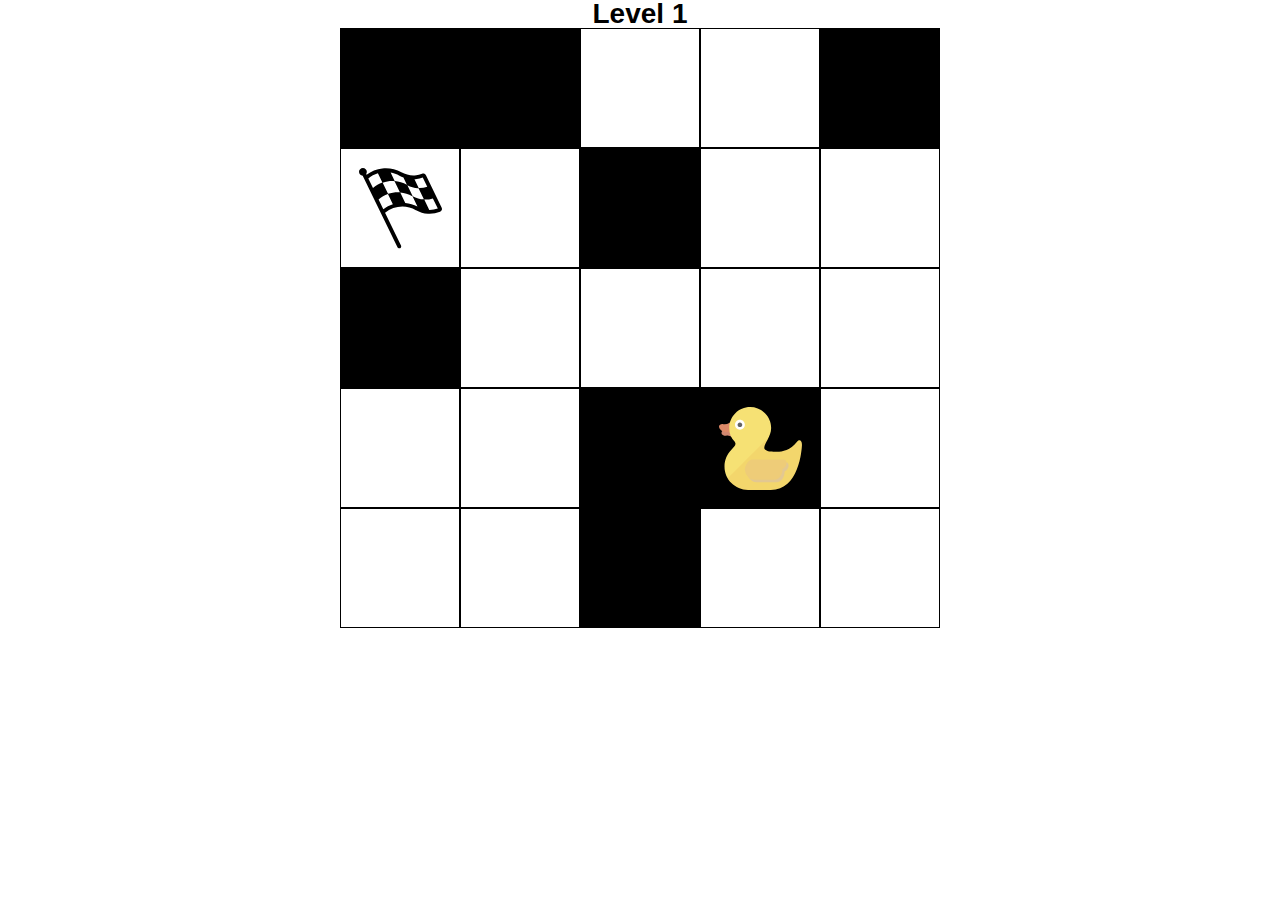
<file: index.html>
<!DOCTYPE html>
<html lang="en">
<head>
   <meta charset="UTF-8">
   <meta name="viewport" content="width=device-width, initial-scale=1.0">
   <link rel="stylesheet" href="styles/style.css">
   <title>Labirint</title>
</head>
<body>
   <h1>Level 1</h1>
   <ul class="labirint">
      <li class="labirint__cell blackcell" id="11"></li>
      <li class="labirint__cell blackcell" id="12"></li>
      <li class="labirint__cell" id="13"></li>
      <li class="labirint__cell" id="14"></li>
      <li class="labirint__cell blackcell" id="15"></li>
      
      <li class="labirint__cell finish" id="21"></li>
      <li class="labirint__cell" id="22"></li>
      <li class="labirint__cell blackcell" id="23"></li>
      <li class="labirint__cell" id="24"></li>
      <li class="labirint__cell" id="25"></li>

      <li class="labirint__cell blackcell" id="31"></li>
      <li class="labirint__cell" id="32"></li>
      <li class="labirint__cell" id="33"></li>
      <li class="labirint__cell" id="34"></li>
      <li class="labirint__cell" id="35"></li>

      <li class="labirint__cell" id="41"></li>
      <li class="labirint__cell" id="42"></li>
      <li class="labirint__cell blackcell" id="43"></li>
      <li class="labirint__cell blackcell current" id="44"></li>
      <li class="labirint__cell" id="45"></li>

      <li class="labirint__cell" id="51"></li>
      <li class="labirint__cell" id="52"></li>
      <li class="labirint__cell blackcell" id="53"></li>
      <li class="labirint__cell" id="54"></li>
      <li class="labirint__cell" id="55"></li>
   
   </ul>

   <dialog class="modal" id="over">
      <h2>Game over!</h2>
      <button type="button" id="restart">Try again</button>
   </dialog>
   <dialog class="modal" id="won">
      <h2>Game won!</h2>
      <a href="level2.html" id="nextlevel">Next level</a>
   </dialog>
   <script src="js/main.js"></script>
</body>
</html>
</file>
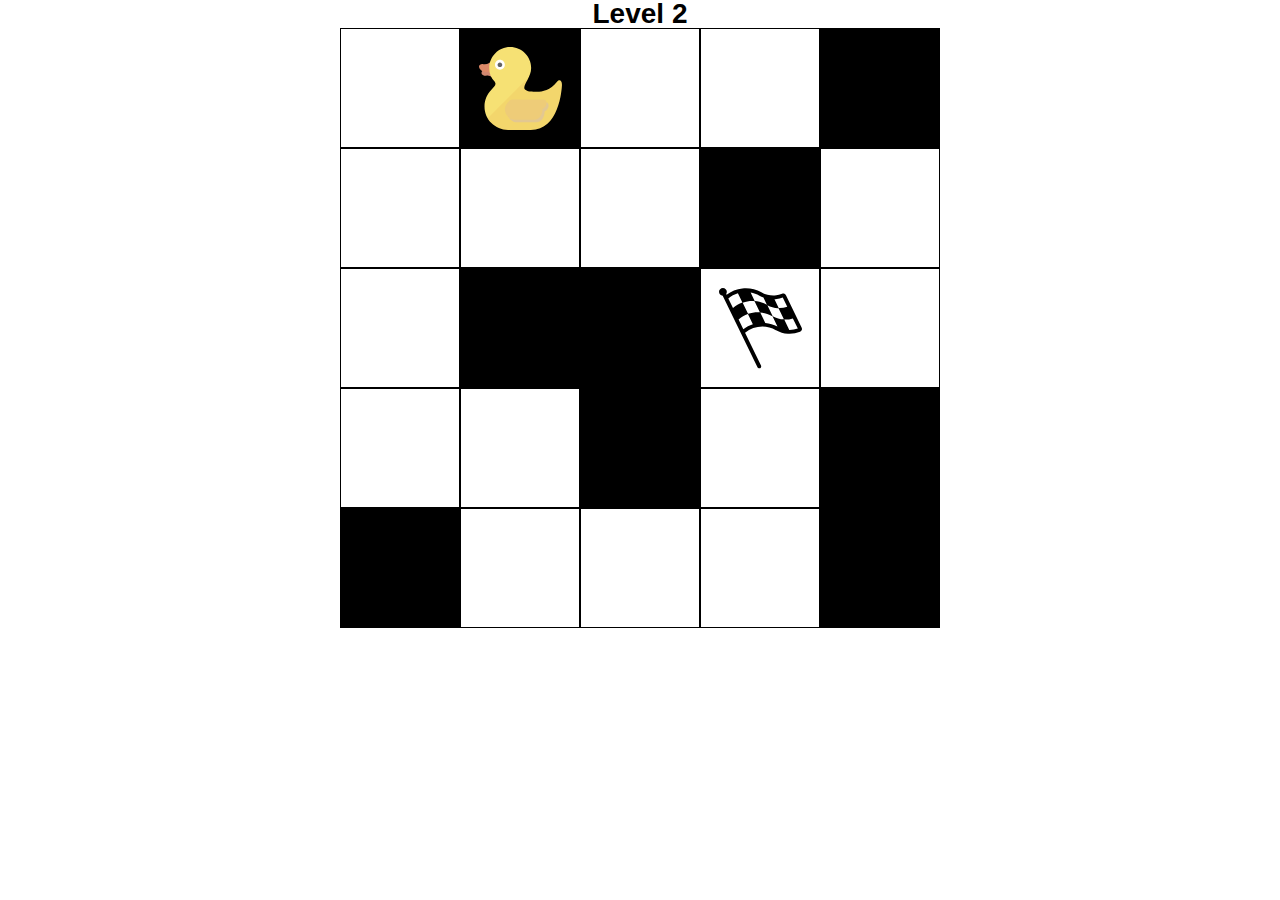
<file: level2.html>
<!DOCTYPE html>
<html lang="en">
<head>
   <meta charset="UTF-8">
   <meta name="viewport" content="width=device-width, initial-scale=1.0">
   <link rel="stylesheet" href="styles/style.css">
   <title>Labirint</title>
</head>
<body>
   <h1>Level 2</h1>
   <ul class="labirint">
      <li class="labirint__cell" id="11"></li>
      <li class="labirint__cell blackcell current" id="12"></li>
      <li class="labirint__cell" id="13"></li>
      <li class="labirint__cell" id="14"></li>
      <li class="labirint__cell blackcell" id="15"></li>
      
      <li class="labirint__cell" id="21"></li>
      <li class="labirint__cell" id="22"></li>
      <li class="labirint__cell" id="23"></li>
      <li class="labirint__cell blackcell" id="24"></li>
      <li class="labirint__cell" id="25"></li>

      <li class="labirint__cell" id="31"></li>
      <li class="labirint__cell blackcell" id="32"></li>
      <li class="labirint__cell blackcell" id="33"></li>
      <li class="labirint__cell finish" id="34"></li>
      <li class="labirint__cell" id="35"></li>

      <li class="labirint__cell" id="41"></li>
      <li class="labirint__cell" id="42"></li>
      <li class="labirint__cell blackcell" id="43"></li>
      <li class="labirint__cell" id="44"></li>
      <li class="labirint__cell blackcell" id="45"></li>

      <li class="labirint__cell blackcell" id="51"></li>
      <li class="labirint__cell" id="52"></li>
      <li class="labirint__cell" id="53"></li>
      <li class="labirint__cell" id="54"></li>
      <li class="labirint__cell blackcell" id="55"></li>
   
   </ul>

   <dialog class="modal" id="over">
      <h2>Game over!</h2>
      <button type="button" id="restart">Try again</button>
   </dialog>
   <dialog class="modal" id="won">
      <h2>Game won!</h2>
      <a href="level3.html" id="nextlevel">Next level</a>
   </dialog>
   <script src="js/main.js"></script>
</body>
</html>
</file>
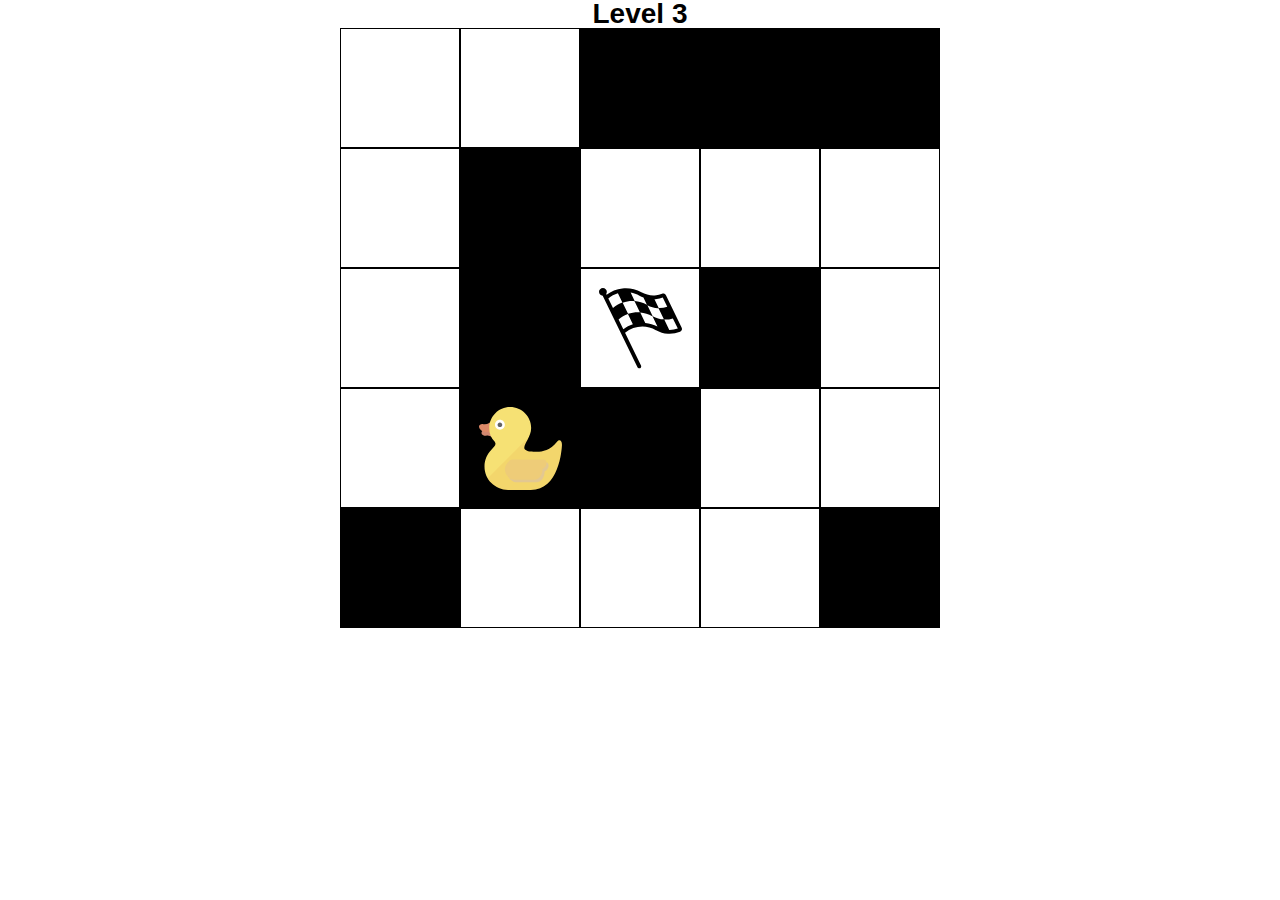
<file: level3.html>
<!DOCTYPE html>
<html lang="en">
<head>
   <meta charset="UTF-8">
   <meta name="viewport" content="width=device-width, initial-scale=1.0">
   <link rel="stylesheet" href="styles/style.css">
   <title>Labirint</title>
</head>
<body>
   <h1>Level 3</h1>
   <ul class="labirint">
      <li class="labirint__cell" id="11"></li>
      <li class="labirint__cell" id="12"></li>
      <li class="labirint__cell blackcell" id="13"></li>
      <li class="labirint__cell blackcell" id="14"></li>
      <li class="labirint__cell blackcell" id="15"></li>
      
      <li class="labirint__cell" id="21"></li>
      <li class="labirint__cell blackcell" id="22"></li>
      <li class="labirint__cell" id="23"></li>
      <li class="labirint__cell" id="24"></li>
      <li class="labirint__cell" id="25"></li>

      <li class="labirint__cell" id="31"></li>
      <li class="labirint__cell blackcell" id="32"></li>
      <li class="labirint__cell finish" id="33"></li>
      <li class="labirint__cell blackcell" id="34"></li>
      <li class="labirint__cell" id="35"></li>

      <li class="labirint__cell" id="41"></li>
      <li class="labirint__cell current blackcell" id="42"></li>
      <li class="labirint__cell blackcell" id="43"></li>
      <li class="labirint__cell" id="44"></li>
      <li class="labirint__cell" id="45"></li>

      <li class="labirint__cell blackcell" id="51"></li>
      <li class="labirint__cell" id="52"></li>
      <li class="labirint__cell" id="53"></li>
      <li class="labirint__cell" id="54"></li>
      <li class="labirint__cell blackcell" id="55"></li>
   
   </ul>

   <dialog class="modal" id="over">
      <h2>Game over!</h2>
      <button type="button" id="restart">Try again</button>
   </dialog>
   <dialog class="modal" id="won">
      <h2>Game won!</h2>
      <a href="level4.html" id="nextlevel">Next level</a>
   </dialog>
   <script src="js/main.js"></script>
</body>
</html>
</file>
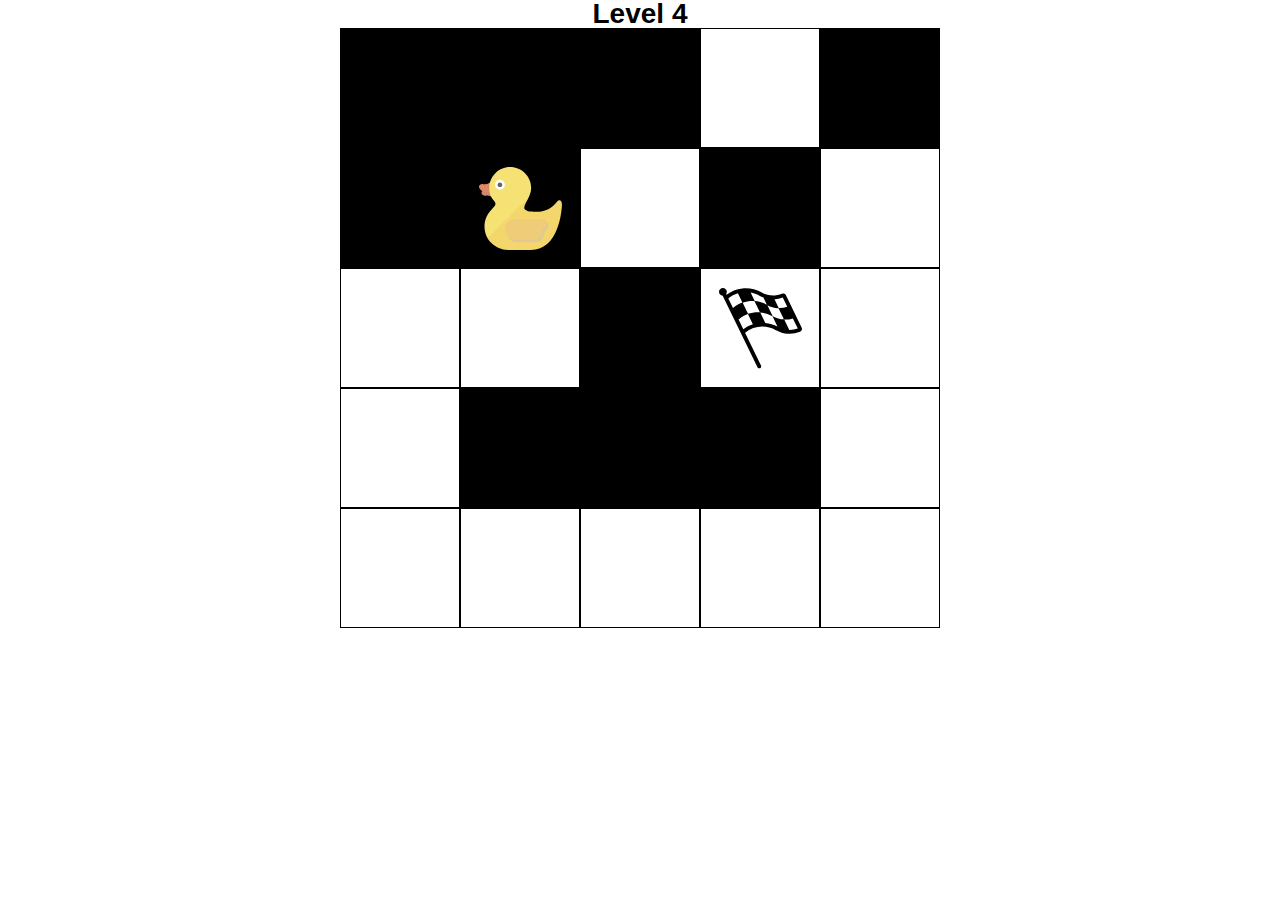
<file: level4.html>
<!DOCTYPE html>
<html lang="en">
<head>
   <meta charset="UTF-8">
   <meta name="viewport" content="width=device-width, initial-scale=1.0">
   <link rel="stylesheet" href="styles/style.css">
   <title>Labirint</title>
</head>
<body>
   <h1>Level 4</h1>
   <ul class="labirint">
      <li class="labirint__cell blackcell" id="11"></li>
      <li class="labirint__cell blackcell" id="12"></li>
      <li class="labirint__cell blackcell" id="13"></li>
      <li class="labirint__cell" id="14"></li>
      <li class="labirint__cell blackcell" id="15"></li>
      
      <li class="labirint__cell blackcell" id="21"></li>
      <li class="labirint__cell blackcell current" id="22"></li>
      <li class="labirint__cell" id="23"></li>
      <li class="labirint__cell blackcell" id="24"></li>
      <li class="labirint__cell" id="25"></li>

      <li class="labirint__cell" id="31"></li>
      <li class="labirint__cell" id="32"></li>
      <li class="labirint__cell blackcell" id="33"></li>
      <li class="labirint__cell finish" id="34"></li>
      <li class="labirint__cell" id="35"></li>

      <li class="labirint__cell" id="41"></li>
      <li class="labirint__cell blackcell" id="42"></li>
      <li class="labirint__cell blackcell" id="43"></li>
      <li class="labirint__cell blackcell" id="44"></li>
      <li class="labirint__cell" id="45"></li>

      <li class="labirint__cell" id="51"></li>
      <li class="labirint__cell" id="52"></li>
      <li class="labirint__cell" id="53"></li>
      <li class="labirint__cell" id="54"></li>
      <li class="labirint__cell" id="55"></li>
   
   </ul>

   <dialog class="modal" id="over">
      <h2>Game over!</h2>
      <button type="button" id="restart">Try again</button>
   </dialog>
   <dialog class="modal" id="won">
      <h2>Game won!</h2>
      <a href="level5.html" id="nextlevel">Next level</a>
   </dialog>
   <script src="js/main.js"></script>
</body>
</html>
</file>
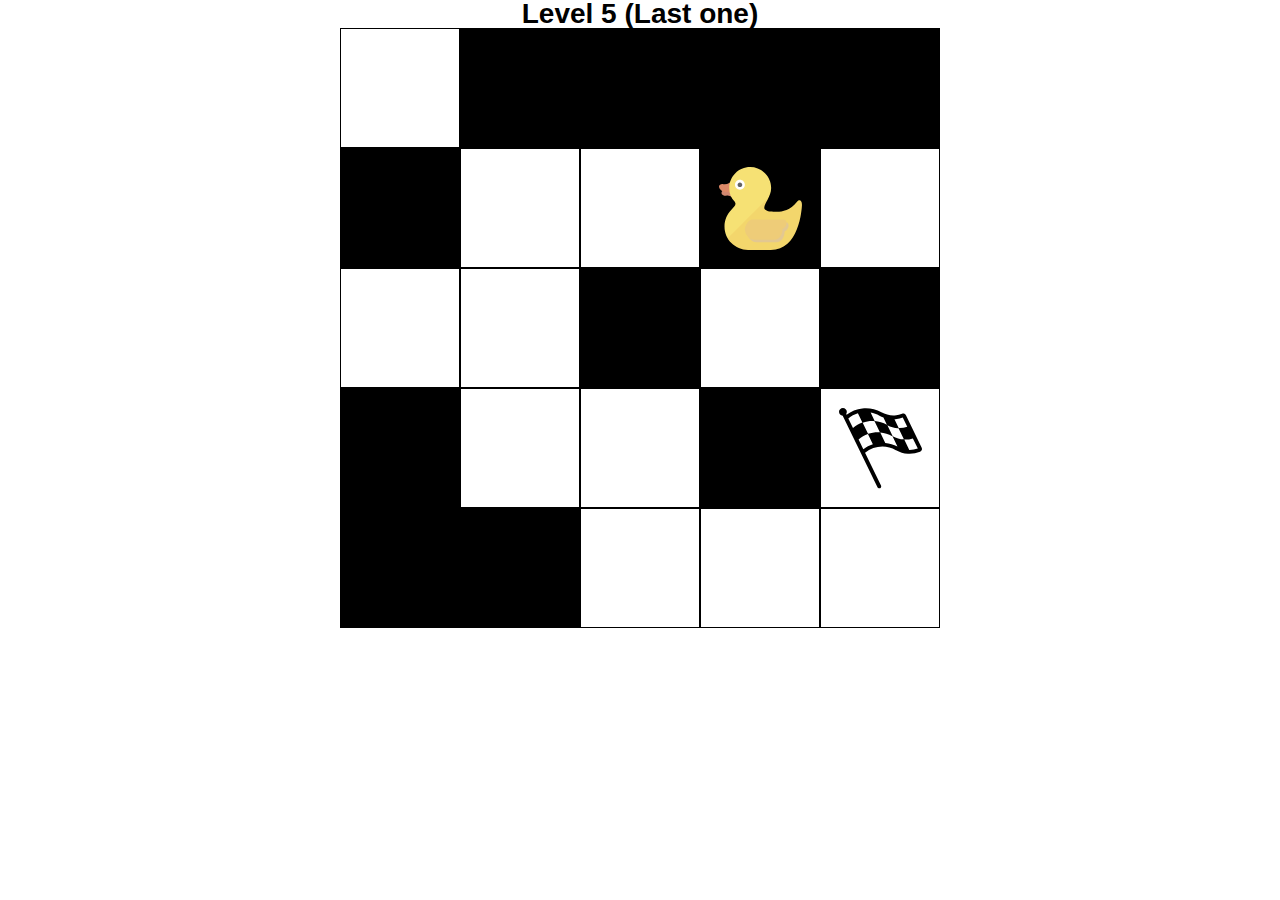
<file: level5.html>
<!DOCTYPE html>
<html lang="en">
<head>
   <meta charset="UTF-8">
   <meta name="viewport" content="width=device-width, initial-scale=1.0">
   <link rel="stylesheet" href="styles/style.css">
   <title>Labirint</title>
</head>
<body>
   <h1>Level 5 (Last one)</h1>
   <ul class="labirint">
      <li class="labirint__cell" id="11"></li>
      <li class="labirint__cell blackcell" id="12"></li>
      <li class="labirint__cell blackcell" id="13"></li>
      <li class="labirint__cell blackcell" id="14"></li>
      <li class="labirint__cell blackcell" id="15"></li>
      
      <li class="labirint__cell blackcell" id="21"></li>
      <li class="labirint__cell" id="22"></li>
      <li class="labirint__cell" id="23"></li>
      <li class="labirint__cell blackcell current" id="24"></li>
      <li class="labirint__cell" id="25"></li>

      <li class="labirint__cell" id="31"></li>
      <li class="labirint__cell" id="32"></li>
      <li class="labirint__cell blackcell" id="33"></li>
      <li class="labirint__cell" id="34"></li>
      <li class="labirint__cell blackcell" id="35"></li>

      <li class="labirint__cell blackcell" id="41"></li>
      <li class="labirint__cell" id="42"></li>
      <li class="labirint__cell" id="43"></li>
      <li class="labirint__cell blackcell" id="44"></li>
      <li class="labirint__cell finish" id="45"></li>

      <li class="labirint__cell blackcell" id="51"></li>
      <li class="labirint__cell blackcell" id="52"></li>
      <li class="labirint__cell" id="53"></li>
      <li class="labirint__cell" id="54"></li>
      <li class="labirint__cell" id="55"></li>
   
   </ul>

   <dialog class="modal" id="over">
      <h2>Game over!</h2>
      <button type="button" id="restart">Try again</button>
   </dialog>
   <dialog class="modal" id="won">
      <h2>Game won!</h2>
      <a href="index.html" id="nextlevel">Back to the first level</a>
   </dialog>
   <script src="js/main.js"></script>
</body>
</html>
</file>
<file: styles/style.css>
@charset "UTF-8";
/*Обнуление*/
* {
  padding: 0;
  margin: 0;
  border: 0;
}

*,
*:before,
*:after {
  box-sizing: border-box;
}

:focus,
:active {
  outline: none;
}

a:focus,
a:active {
  outline: none;
}

nav,
footer,
header,
aside {
  display: block;
}

html,
body {
  height: 100%;
  width: 100%;
  font-size: 100%;
  font-family: Arial, Helvetica, sans-serif;
  line-height: 1;
  font-size: 14px;
  -ms-text-size-adjust: 100%;
  -moz-text-size-adjust: 100%;
  -webkit-text-size-adjust: 100%;
}

input,
button,
textarea {
  font-family: inherit;
}

input::-ms-clear {
  display: none;
}

button {
  cursor: pointer;
  background: transparent;
}

button::-moz-focus-inner {
  padding: 0;
  border: 0;
}

a,
a:visited {
  text-decoration: none;
}

a:hover {
  text-decoration: none;
}

ul li {
  list-style: none;
}

img {
  vertical-align: top;
}

h2,
h3,
h4,
h5,
h6 {
  font-size: inherit;
  font-weight: 400;
}

/*--------------------*/
h1 {
  text-align: center;
}

.labirint {
  display: grid;
  grid-template-columns: repeat(5, 1fr);
  max-width: 600px;
  margin: 0 auto;
}

.labirint__cell {
  border: 1px black solid;
  aspect-ratio: 1;
}

.current {
  background: url("../img/duck-svgrepo-com.svg") center/70% no-repeat;
}

.finish {
  background: url("../img/finish_flag_86lci08kar91.svg") center/70% no-repeat;
}

.current {
  background: url("../img/duck-svgrepo-com.svg") center/70% no-repeat;
}

.blackcell {
  background-color: black;
}

.modal {
  color: white;
  top: 50%;
  left: 50%;
  transform: translate(-50%, -50%);
  padding: 20px;
}
.modal h2 {
  text-transform: uppercase;
  margin-bottom: 20px;
  font-size: 50px;
  text-align: center;
}
.modal button, .modal a {
  width: 100%;
  color: white;
  display: block;
  border: 1px solid white;
  margin: 0 auto;
  padding: 10px;
  font-size: 20px;
  text-align: center;
}

#over {
  background-color: red;
}

#won {
  background-color: green;
}/*# sourceMappingURL=style.css.map */
</file>
